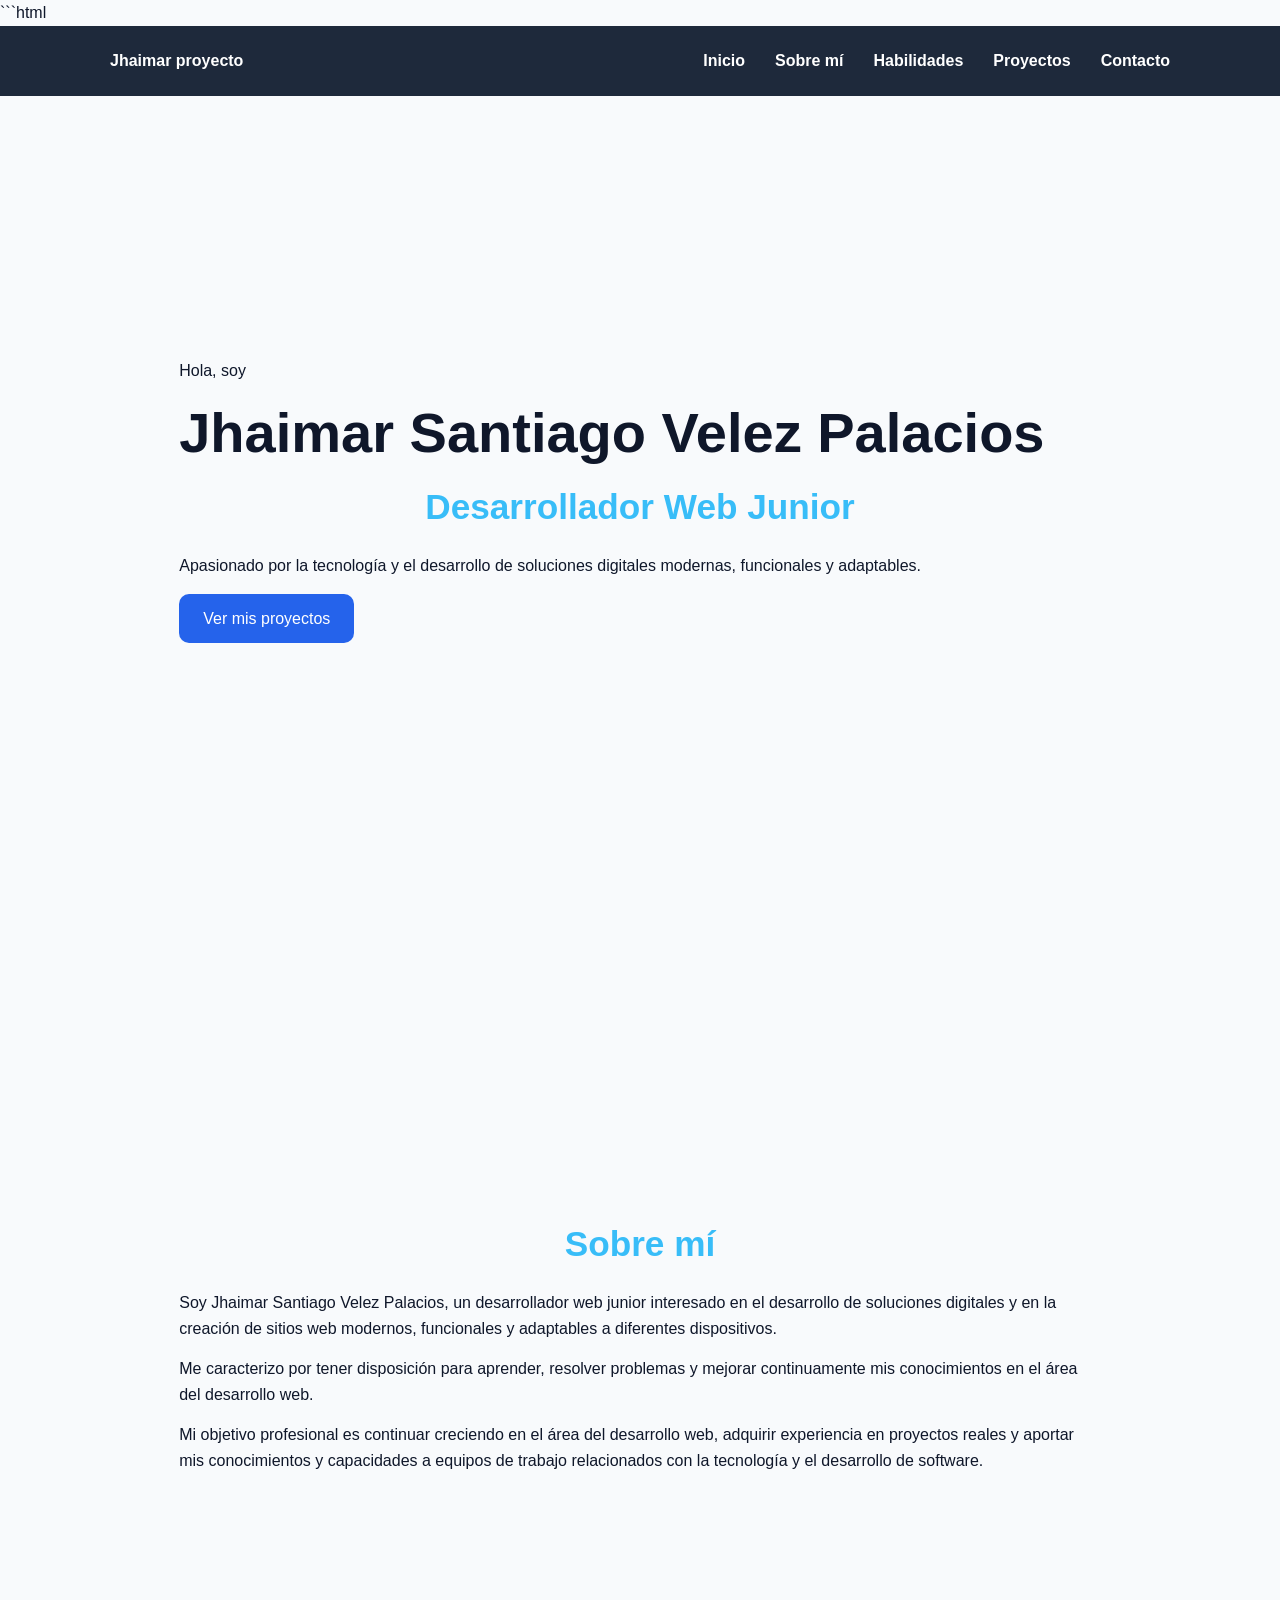
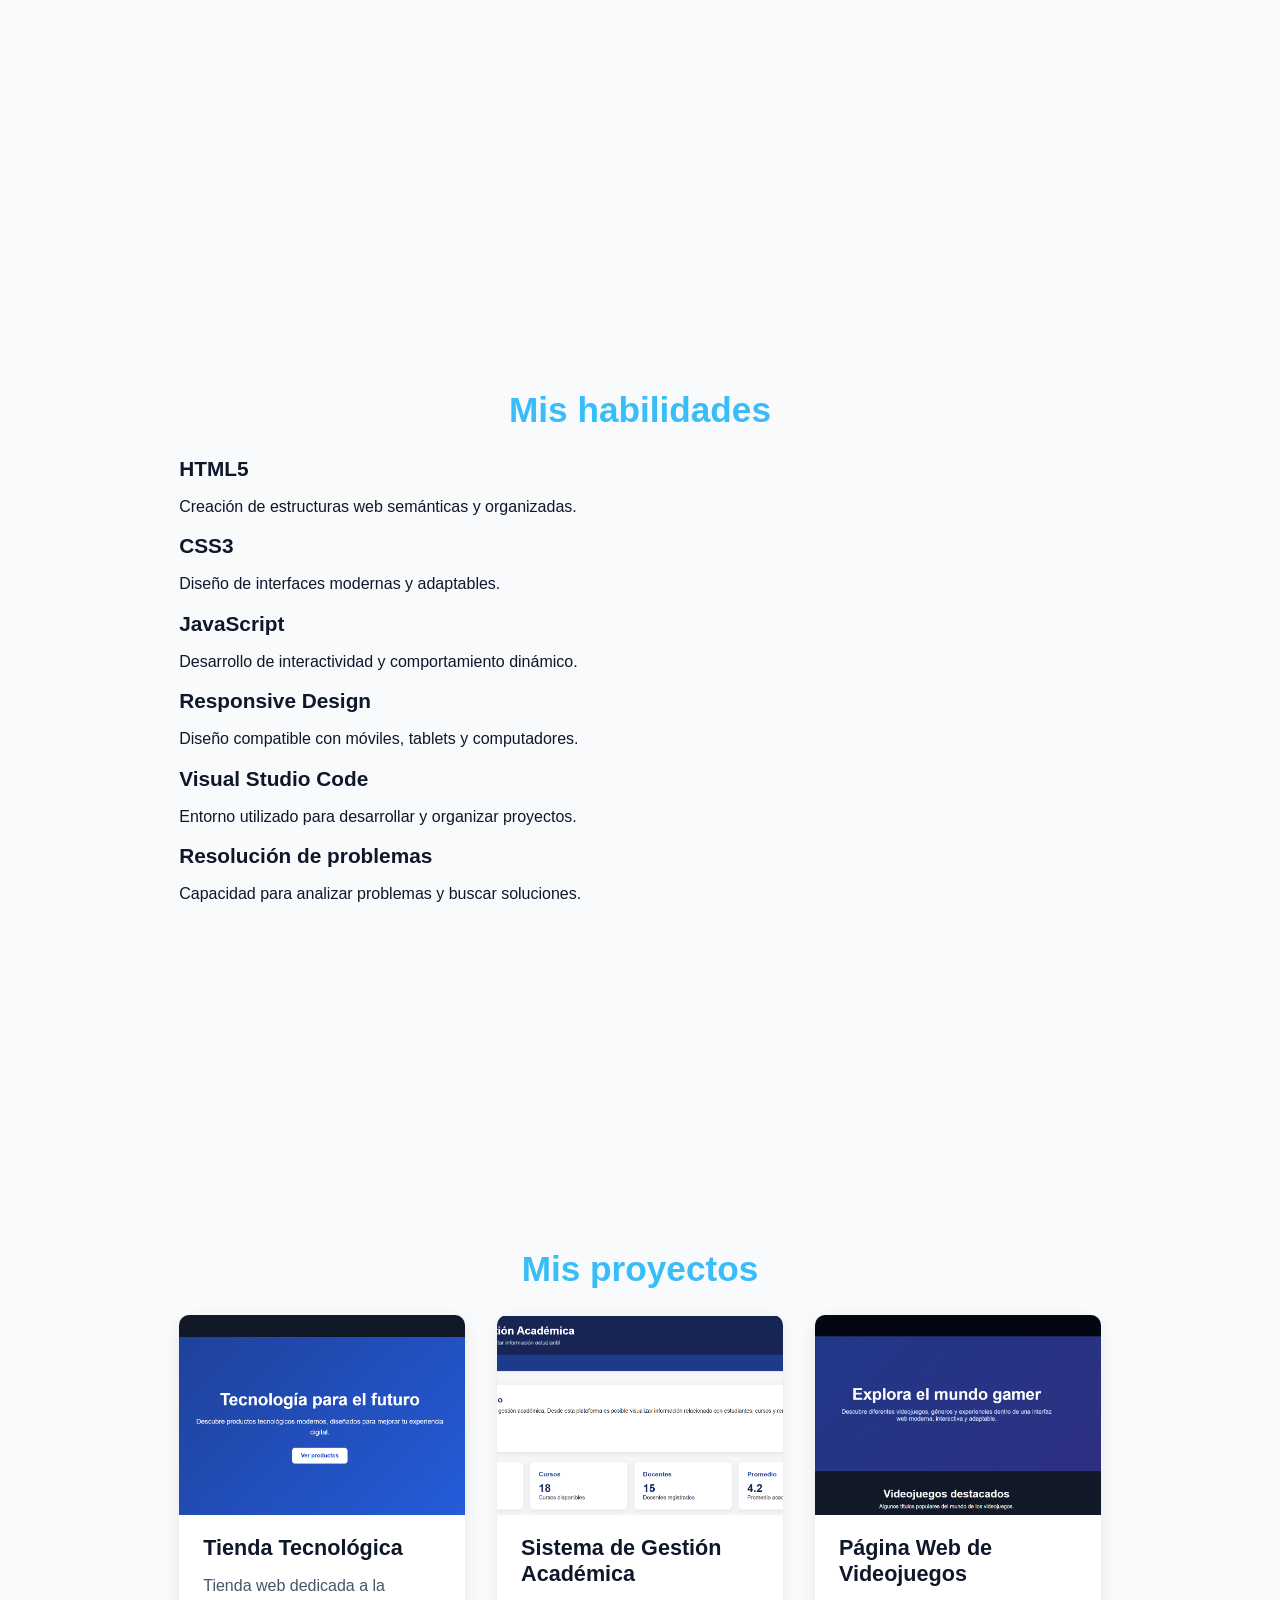
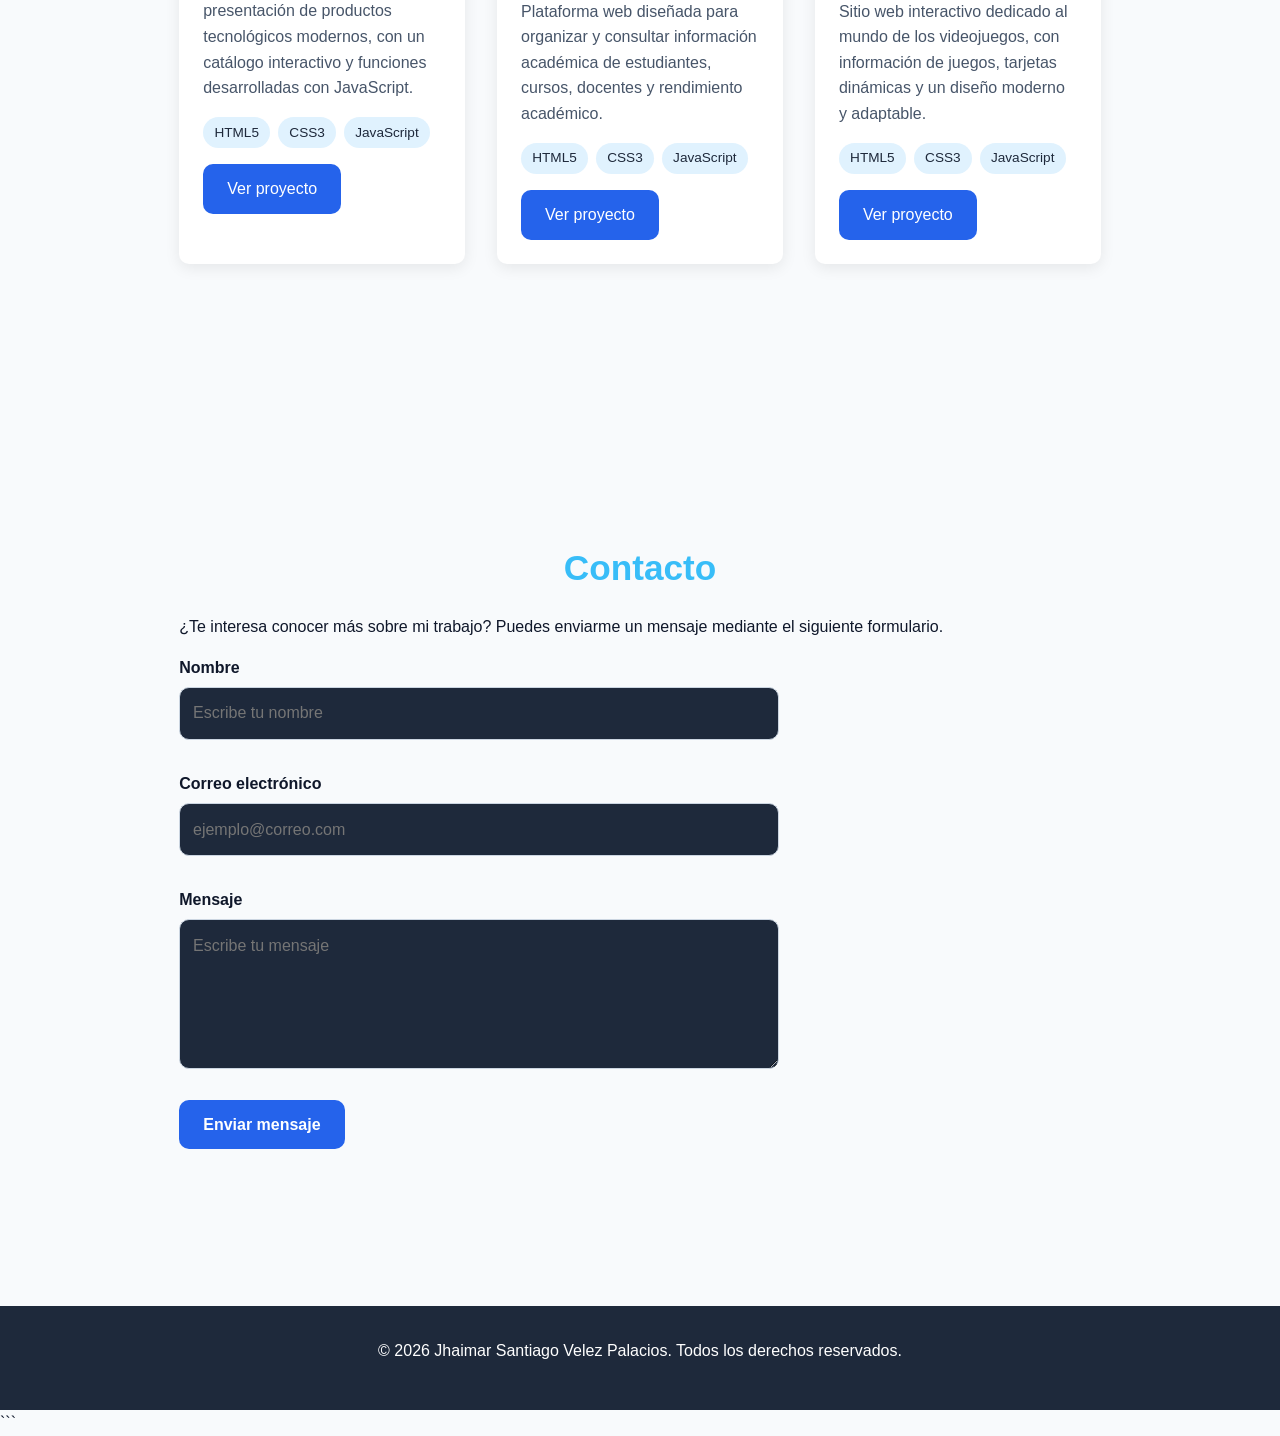
<file: index.html>
```html
<!DOCTYPE html>
<html lang="es">

<head>
    <meta charset="UTF-8">
    <meta name="viewport" content="width=device-width, initial-scale=1.0">

    <meta name="description"
        content="Portafolio profesional de Jhaimar Santiago Velez Palacios, desarrollador web junior">

    <title>Jhaimar Santiago Velez Palacios | Desarrollador Web Junior</title>

    <!-- ===== HOJAS DE ESTILO ===== -->
    <link rel="stylesheet" href="css/reset.css">
    <link rel="stylesheet" href="css/variables.css">
    <link rel="stylesheet" href="css/layout.css">
    <link rel="stylesheet" href="css/components.css">
    <link rel="stylesheet" href="css/styles.css">
</head>

<body>

    <!-- ===== ENCABEZADO Y NAVEGACIÓN ===== -->

    <header>
        <div class="container">

            <nav>

                <a href="#inicio" class="logo">
                    Jhaimar proyecto
                </a>

                <button
                    class="menu-toggle"
                    id="menu-toggle"
                    aria-label="Abrir menú">
                    ☰
                </button>

                <ul class="nav-menu" id="nav-menu">

                    <li>
                        <a href="#inicio" class="nav-link">
                            Inicio
                        </a>
                    </li>

                    <li>
                        <a href="#sobre-mi" class="nav-link">
                            Sobre mí
                        </a>
                    </li>

                    <li>
                        <a href="#habilidades" class="nav-link">
                            Habilidades
                        </a>
                    </li>

                    <li>
                        <a href="#proyectos" class="nav-link">
                            Proyectos
                        </a>
                    </li>

                    <li>
                        <a href="#contacto" class="nav-link">
                            Contacto
                        </a>
                    </li>

                </ul>

            </nav>

        </div>
    </header>


    <!-- ===== CONTENIDO PRINCIPAL ===== -->

    <main>

        <!-- ===== SECCIÓN INICIO ===== -->

        <section id="inicio">

            <div class="container">

                <p class="saludo">
                    Hola, soy
                </p>

                <h1>
                    Jhaimar Santiago Velez Palacios
                </h1>

                <h2 class="titulo-profesional">
                    Desarrollador Web Junior
                </h2>

                <p class="descripcion-inicio">
                    Apasionado por la tecnología y el desarrollo de soluciones
                    digitales modernas, funcionales y adaptables.
                </p>

                <a href="#proyectos" class="btn">
                    Ver mis proyectos
                </a>

            </div>

        </section>


        <!-- ===== SECCIÓN SOBRE MÍ ===== -->

        <section id="sobre-mi">

            <div class="container">

                <h2>
                    Sobre mí
                </h2>

                <article class="sobre-mi-contenido">

                    <p>
                        Soy Jhaimar Santiago Velez Palacios, un desarrollador web
                        junior interesado en el desarrollo de soluciones digitales
                        y en la creación de sitios web modernos, funcionales y
                        adaptables a diferentes dispositivos.
                    </p>

                    <p>
                        Me caracterizo por tener disposición para aprender,
                        resolver problemas y mejorar continuamente mis
                        conocimientos en el área del desarrollo web.
                    </p>

                    <p>
                        Mi objetivo profesional es continuar creciendo en el área
                        del desarrollo web, adquirir experiencia en proyectos reales
                        y aportar mis conocimientos y capacidades a equipos de
                        trabajo relacionados con la tecnología y el desarrollo
                        de software.
                    </p>

                </article>

            </div>

        </section>


        <!-- ===== SECCIÓN HABILIDADES ===== -->

        <section id="habilidades">

            <div class="container">

                <h2>
                    Mis habilidades
                </h2>

                <div class="habilidades-grid">

                    <article class="habilidad-card">

                        <h3>
                            HTML5
                        </h3>

                        <p>
                            Creación de estructuras web semánticas y organizadas.
                        </p>

                    </article>


                    <article class="habilidad-card">

                        <h3>
                            CSS3
                        </h3>

                        <p>
                            Diseño de interfaces modernas y adaptables.
                        </p>

                    </article>


                    <article class="habilidad-card">

                        <h3>
                            JavaScript
                        </h3>

                        <p>
                            Desarrollo de interactividad y comportamiento dinámico.
                        </p>

                    </article>


                    <article class="habilidad-card">

                        <h3>
                            Responsive Design
                        </h3>

                        <p>
                            Diseño compatible con móviles, tablets y computadores.
                        </p>

                    </article>


                    <article class="habilidad-card">

                        <h3>
                            Visual Studio Code
                        </h3>

                        <p>
                            Entorno utilizado para desarrollar y organizar proyectos.
                        </p>

                    </article>


                    <article class="habilidad-card">

                        <h3>
                            Resolución de problemas
                        </h3>

                        <p>
                            Capacidad para analizar problemas y buscar soluciones.
                        </p>

                    </article>

                </div>

            </div>

        </section>


        <!-- ===== SECCIÓN PROYECTOS ===== -->

        <section id="proyectos">

            <div class="container">

                <h2>
                    Mis proyectos
                </h2>

                <!-- JavaScript cargará los proyectos aquí -->

                <div id="proyectos-grid"></div>

            </div>

        </section>


        <!-- ===== SECCIÓN CONTACTO ===== -->

        <section id="contacto">

            <div class="container">

                <h2>
                    Contacto
                </h2>

                <p class="contacto-descripcion">
                    ¿Te interesa conocer más sobre mi trabajo?
                    Puedes enviarme un mensaje mediante el siguiente formulario.
                </p>


                <form id="form-contacto">

                    <div class="form-group">

                        <label for="nombre">
                            Nombre
                        </label>

                        <input
                            type="text"
                            id="nombre"
                            name="nombre"
                            placeholder="Escribe tu nombre"
                            required
                        >

                    </div>


                    <div class="form-group">

                        <label for="email">
                            Correo electrónico
                        </label>

                        <input
                            type="email"
                            id="email"
                            name="email"
                            placeholder="ejemplo@correo.com"
                            required
                        >

                    </div>


                    <div class="form-group">

                        <label for="mensaje">
                            Mensaje
                        </label>

                        <textarea
                            id="mensaje"
                            name="mensaje"
                            placeholder="Escribe tu mensaje"
                            required
                        ></textarea>

                    </div>


                    <button
                        type="submit"
                        class="btn">
                        Enviar mensaje
                    </button>


                    <p id="mensaje-formulario"></p>

                </form>

            </div>

        </section>

    </main>


    <!-- ===== PIE DE PÁGINA ===== -->

    <footer>

        <p>
            © 2026 Jhaimar Santiago Velez Palacios.
            Todos los derechos reservados.
        </p>

    </footer>


    <!-- ===== JAVASCRIPT ===== -->

    <script src="js/main.js"></script>
    <script src="js/form-handler.js"></script>
    <script src="js/animations.js"></script>

</body>

</html>
```
</file>
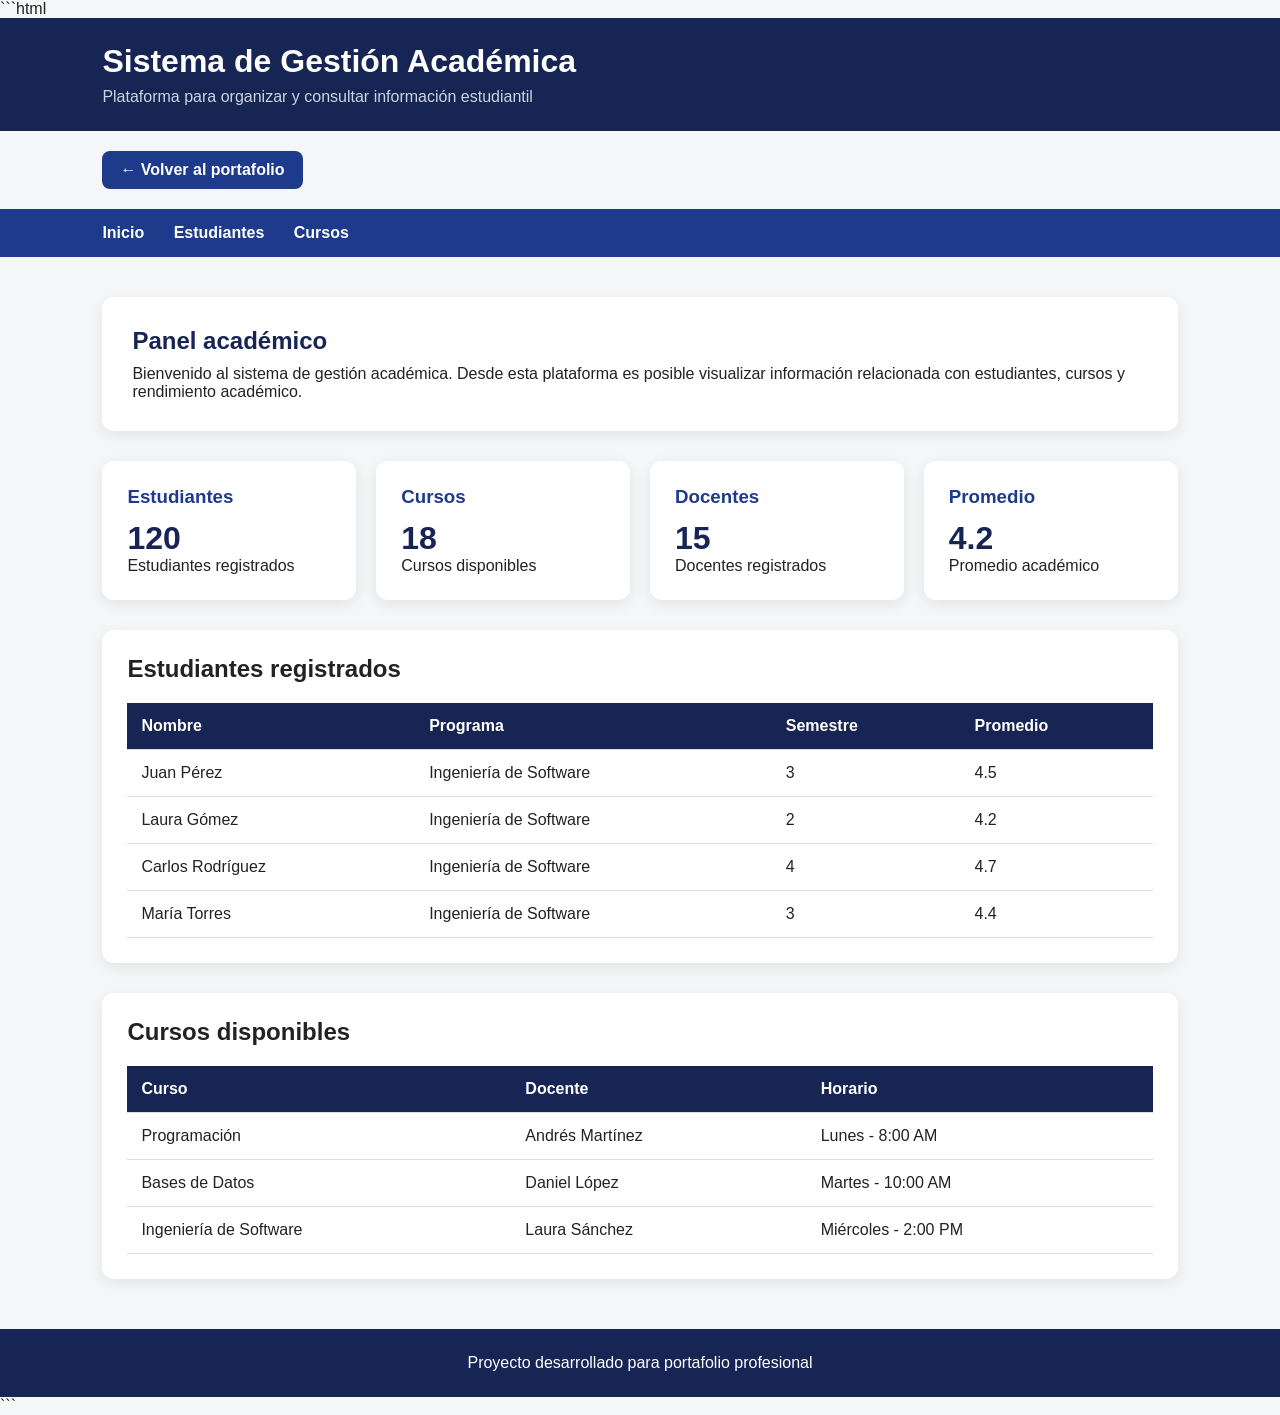
<file: proyectos/sistema-academico/index.html>
```html
<!DOCTYPE html>
<html lang="es">

<head>
    <meta charset="UTF-8">
    <meta name="viewport" content="width=device-width, initial-scale=1.0">

    <title>Sistema de Gestión Académica</title>

    <style>
        * {
            margin: 0;
            padding: 0;
            box-sizing: border-box;
            font-family: Arial, sans-serif;
        }

        body {
            background: #f4f6f8;
            color: #222;
        }

        header {
            background: #172554;
            color: white;
            padding: 25px 8%;
        }

        header h1 {
            margin-bottom: 8px;
        }

        header p {
            color: #cbd5e1;
        }

        .volver-container {
            width: 84%;
            max-width: 1200px;
            margin: 20px auto 0;
        }

        .volver-portafolio {
            display: inline-block;
            padding: 10px 18px;
            background: #1e3a8a;
            color: white;
            text-decoration: none;
            border-radius: 8px;
            font-weight: bold;
            transition: 0.3s;
        }

        .volver-portafolio:hover {
            background: #172554;
            transform: translateY(-2px);
        }

        nav {
            background: #1e3a8a;
            padding: 15px 8%;
            margin-top: 20px;
        }

        nav a {
            color: white;
            text-decoration: none;
            margin-right: 25px;
            font-weight: bold;
        }

        main {
            width: 84%;
            max-width: 1200px;
            margin: 40px auto;
        }

        .welcome {
            background: white;
            padding: 30px;
            border-radius: 12px;
            margin-bottom: 30px;
            box-shadow: 0 4px 15px rgba(0, 0, 0, 0.08);
        }

        .welcome h2 {
            color: #172554;
            margin-bottom: 10px;
        }

        .cards {
            display: grid;
            grid-template-columns: repeat(auto-fit, minmax(220px, 1fr));
            gap: 20px;
        }

        .card {
            background: white;
            padding: 25px;
            border-radius: 12px;
            box-shadow: 0 4px 15px rgba(0, 0, 0, 0.08);
        }

        .card h3 {
            color: #1e3a8a;
            margin-bottom: 12px;
        }

        .number {
            font-size: 2rem;
            font-weight: bold;
            color: #172554;
        }

        .table-container {
            background: white;
            padding: 25px;
            margin-top: 30px;
            border-radius: 12px;
            overflow-x: auto;
            box-shadow: 0 4px 15px rgba(0, 0, 0, 0.08);
        }

        table {
            width: 100%;
            border-collapse: collapse;
            margin-top: 20px;
        }

        th,
        td {
            padding: 14px;
            text-align: left;
            border-bottom: 1px solid #ddd;
        }

        th {
            background: #172554;
            color: white;
        }

        footer {
            text-align: center;
            background: #172554;
            color: white;
            padding: 25px;
            margin-top: 50px;
        }
    </style>
</head>

<body>

    <header>
        <h1>Sistema de Gestión Académica</h1>
        <p>Plataforma para organizar y consultar información estudiantil</p>
    </header>

    <div class="volver-container">
        <a href="../../index.html" class="volver-portafolio">
            ← Volver al portafolio
        </a>
    </div>

    <nav>
        <a href="#inicio">Inicio</a>
        <a href="#estudiantes">Estudiantes</a>
        <a href="#cursos">Cursos</a>
    </nav>

    <main>

        <section class="welcome" id="inicio">

            <h2>Panel académico</h2>

            <p>
                Bienvenido al sistema de gestión académica.
                Desde esta plataforma es posible visualizar información
                relacionada con estudiantes, cursos y rendimiento académico.
            </p>

        </section>

        <section class="cards">

            <div class="card">
                <h3>Estudiantes</h3>
                <p class="number">120</p>
                <p>Estudiantes registrados</p>
            </div>

            <div class="card">
                <h3>Cursos</h3>
                <p class="number">18</p>
                <p>Cursos disponibles</p>
            </div>

            <div class="card">
                <h3>Docentes</h3>
                <p class="number">15</p>
                <p>Docentes registrados</p>
            </div>

            <div class="card">
                <h3>Promedio</h3>
                <p class="number">4.2</p>
                <p>Promedio académico</p>
            </div>

        </section>

        <section class="table-container" id="estudiantes">

            <h2>Estudiantes registrados</h2>

            <table>

                <thead>
                    <tr>
                        <th>Nombre</th>
                        <th>Programa</th>
                        <th>Semestre</th>
                        <th>Promedio</th>
                    </tr>
                </thead>

                <tbody>

                    <tr>
                        <td>Juan Pérez</td>
                        <td>Ingeniería de Software</td>
                        <td>3</td>
                        <td>4.5</td>
                    </tr>

                    <tr>
                        <td>Laura Gómez</td>
                        <td>Ingeniería de Software</td>
                        <td>2</td>
                        <td>4.2</td>
                    </tr>

                    <tr>
                        <td>Carlos Rodríguez</td>
                        <td>Ingeniería de Software</td>
                        <td>4</td>
                        <td>4.7</td>
                    </tr>

                    <tr>
                        <td>María Torres</td>
                        <td>Ingeniería de Software</td>
                        <td>3</td>
                        <td>4.4</td>
                    </tr>

                </tbody>

            </table>

        </section>

        <section class="table-container" id="cursos">

            <h2>Cursos disponibles</h2>

            <table>

                <thead>

                    <tr>
                        <th>Curso</th>
                        <th>Docente</th>
                        <th>Horario</th>
                    </tr>

                </thead>

                <tbody>

                    <tr>
                        <td>Programación</td>
                        <td>Andrés Martínez</td>
                        <td>Lunes - 8:00 AM</td>
                    </tr>

                    <tr>
                        <td>Bases de Datos</td>
                        <td>Daniel López</td>
                        <td>Martes - 10:00 AM</td>
                    </tr>

                    <tr>
                        <td>Ingeniería de Software</td>
                        <td>Laura Sánchez</td>
                        <td>Miércoles - 2:00 PM</td>
                    </tr>

                </tbody>

            </table>

        </section>

    </main>

    <footer>
        <p>
            Proyecto desarrollado para portafolio profesional
        </p>
    </footer>

</body>

</html>
```
</file>
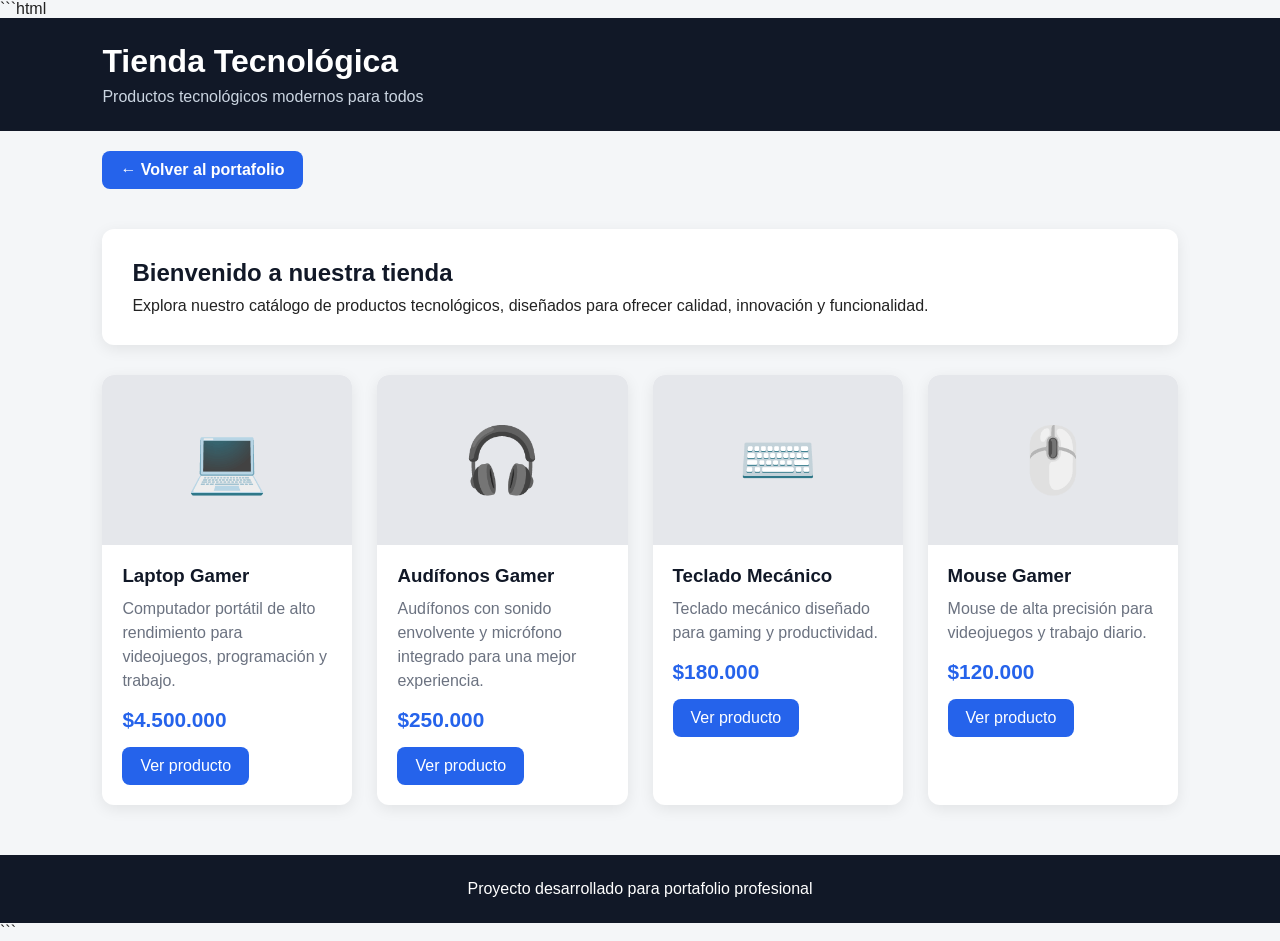
<file: proyectos/tienda-tecnologica/index.html>
```html
<!DOCTYPE html>
<html lang="es">

<head>
    <meta charset="UTF-8">
    <meta name="viewport" content="width=device-width, initial-scale=1.0">

    <title>Tienda Tecnológica</title>

    <style>
        * {
            margin: 0;
            padding: 0;
            box-sizing: border-box;
            font-family: Arial, sans-serif;
        }

        body {
            background: #f4f6f8;
            color: #222;
        }

        header {
            background: #111827;
            color: white;
            padding: 25px 8%;
        }

        header h1 {
            margin-bottom: 8px;
        }

        header p {
            color: #cbd5e1;
        }

        .volver-container {
            width: 84%;
            max-width: 1200px;
            margin: 20px auto 0;
        }

        .volver-portafolio {
            display: inline-block;
            padding: 10px 18px;
            background: #2563eb;
            color: white;
            text-decoration: none;
            border-radius: 8px;
            font-weight: bold;
            transition: 0.3s;
        }

        .volver-portafolio:hover {
            background: #1d4ed8;
            transform: translateY(-2px);
        }

        main {
            width: 84%;
            max-width: 1200px;
            margin: 40px auto;
        }

        .intro {
            background: white;
            padding: 30px;
            border-radius: 12px;
            margin-bottom: 30px;
            box-shadow: 0 4px 15px rgba(0, 0, 0, 0.08);
        }

        .intro h2 {
            color: #111827;
            margin-bottom: 10px;
        }

        .productos {
            display: grid;
            grid-template-columns: repeat(auto-fit, minmax(220px, 1fr));
            gap: 25px;
        }

        .producto {
            background: white;
            border-radius: 12px;
            overflow: hidden;
            box-shadow: 0 4px 15px rgba(0, 0, 0, 0.08);
            transition: transform 0.3s ease;
        }

        .producto:hover {
            transform: translateY(-6px);
        }

        .producto-imagen {
            height: 170px;
            background: #e5e7eb;
            display: flex;
            align-items: center;
            justify-content: center;
            font-size: 4rem;
        }

        .producto-contenido {
            padding: 20px;
        }

        .producto h3 {
            color: #111827;
            margin-bottom: 10px;
        }

        .producto p {
            color: #6b7280;
            line-height: 1.5;
        }

        .precio {
            display: block;
            margin-top: 15px;
            font-size: 1.3rem;
            font-weight: bold;
            color: #2563eb;
        }

        .btn {
            display: inline-block;
            margin-top: 15px;
            padding: 10px 18px;
            background: #2563eb;
            color: white;
            text-decoration: none;
            border-radius: 8px;
        }

        .btn:hover {
            background: #1d4ed8;
        }

        footer {
            background: #111827;
            color: white;
            text-align: center;
            padding: 25px;
            margin-top: 50px;
        }
    </style>
</head>

<body>

    <header>
        <h1>Tienda Tecnológica</h1>
        <p>Productos tecnológicos modernos para todos</p>
    </header>

    <div class="volver-container">
        <a href="../../index.html" class="volver-portafolio">
            ← Volver al portafolio
        </a>
    </div>

    <main>

        <section class="intro">
            <h2>Bienvenido a nuestra tienda</h2>
            <p>
                Explora nuestro catálogo de productos tecnológicos,
                diseñados para ofrecer calidad, innovación y funcionalidad.
            </p>
        </section>

        <section class="productos">

            <article class="producto">

                <div class="producto-imagen">
                    💻
                </div>

                <div class="producto-contenido">

                    <h3>Laptop Gamer</h3>

                    <p>
                        Computador portátil de alto rendimiento para
                        videojuegos, programación y trabajo.
                    </p>

                    <span class="precio">$4.500.000</span>

                    <a href="#productos" class="btn">
                        Ver producto
                    </a>

                </div>

            </article>


            <article class="producto">

                <div class="producto-imagen">
                    🎧
                </div>

                <div class="producto-contenido">

                    <h3>Audífonos Gamer</h3>

                    <p>
                        Audífonos con sonido envolvente y micrófono
                        integrado para una mejor experiencia.
                    </p>

                    <span class="precio">$250.000</span>

                    <a href="#productos" class="btn">
                        Ver producto
                    </a>

                </div>

            </article>


            <article class="producto">

                <div class="producto-imagen">
                    ⌨️
                </div>

                <div class="producto-contenido">

                    <h3>Teclado Mecánico</h3>

                    <p>
                        Teclado mecánico diseñado para gaming y
                        productividad.
                    </p>

                    <span class="precio">$180.000</span>

                    <a href="#productos" class="btn">
                        Ver producto
                    </a>

                </div>

            </article>


            <article class="producto">

                <div class="producto-imagen">
                    🖱️
                </div>

                <div class="producto-contenido">

                    <h3>Mouse Gamer</h3>

                    <p>
                        Mouse de alta precisión para videojuegos
                        y trabajo diario.
                    </p>

                    <span class="precio">$120.000</span>

                    <a href="#productos" class="btn">
                        Ver producto
                    </a>

                </div>

            </article>

        </section>

    </main>

    <footer>
        <p>
            Proyecto desarrollado para portafolio profesional
        </p>
    </footer>

</body>

</html>
```
</file>
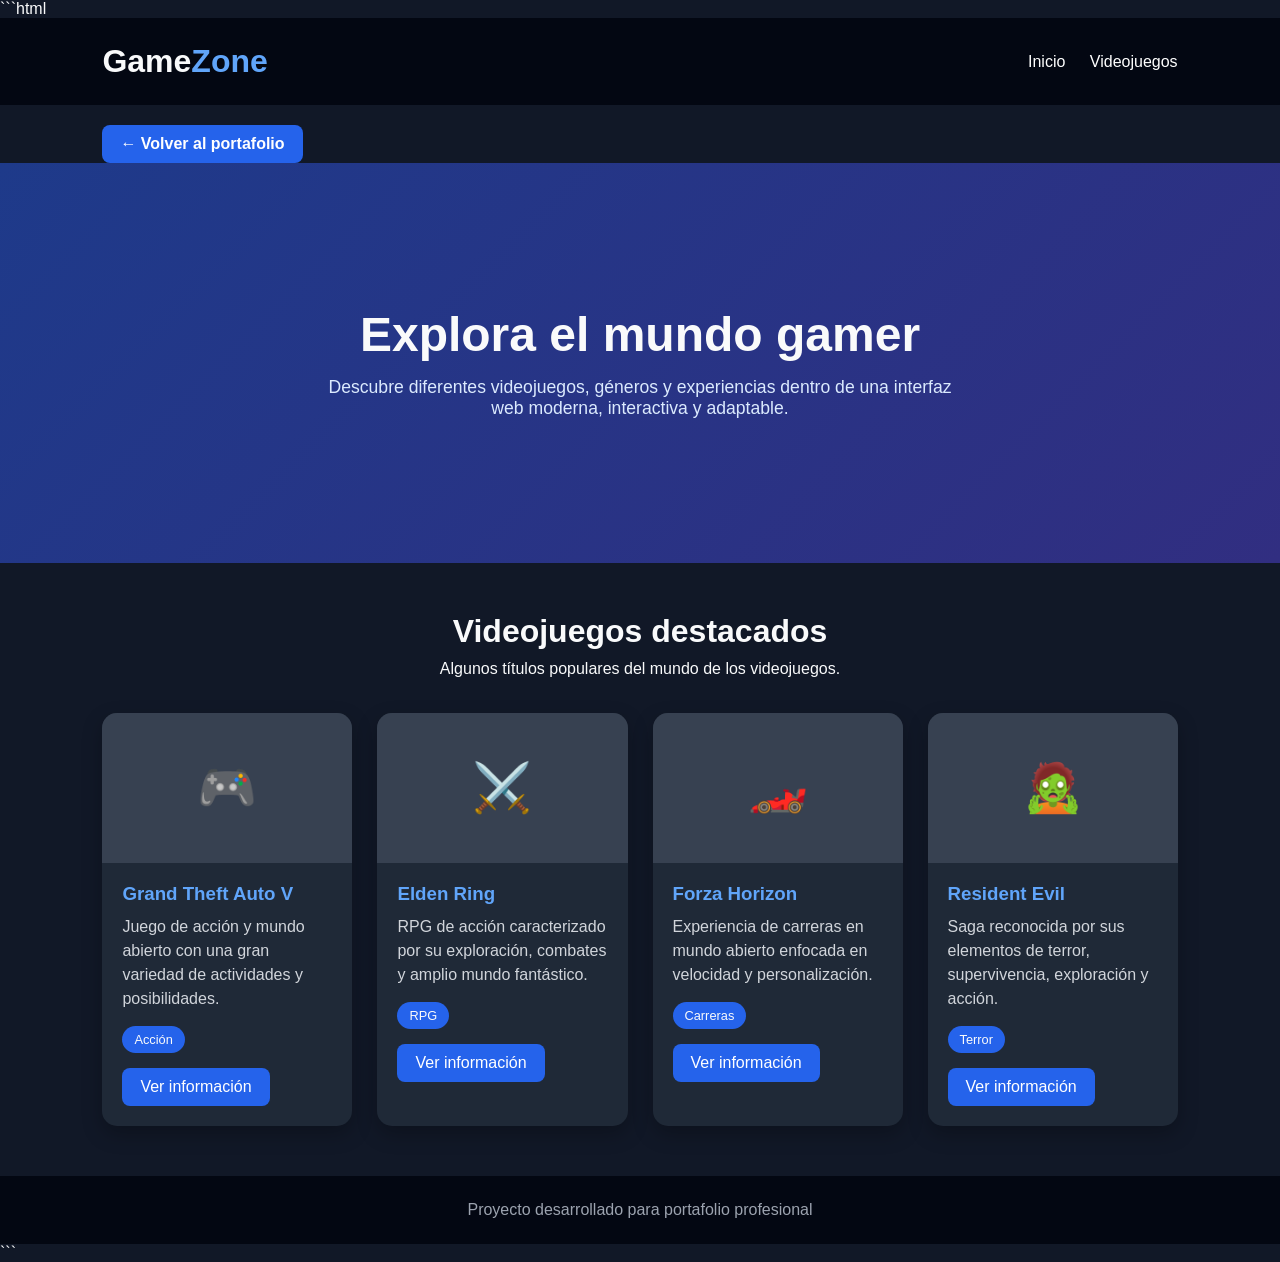
<file: proyectos/videojuegos/index.html>
```html
<!DOCTYPE html>
<html lang="es">

<head>
    <meta charset="UTF-8">
    <meta name="viewport" content="width=device-width, initial-scale=1.0">

    <title>GameZone - Videojuegos</title>

    <style>
        * {
            margin: 0;
            padding: 0;
            box-sizing: border-box;
            font-family: Arial, sans-serif;
        }

        body {
            background: #111827;
            color: #f9fafb;
        }

        header {
            background: #030712;
            padding: 25px 8%;
            display: flex;
            justify-content: space-between;
            align-items: center;
        }

        header h1 {
            font-size: 2rem;
        }

        header span {
            color: #60a5fa;
        }

        nav a {
            color: white;
            text-decoration: none;
            margin-left: 20px;
        }

        .volver-container {
            width: 84%;
            max-width: 1200px;
            margin: 20px auto 0;
        }

        .volver-portafolio {
            display: inline-block;
            padding: 10px 18px;
            background: #2563eb;
            color: white;
            text-decoration: none;
            border-radius: 8px;
            font-weight: bold;
            transition: 0.3s;
        }

        .volver-portafolio:hover {
            background: #1d4ed8;
            transform: translateY(-2px);
        }

        .hero {
            min-height: 400px;
            display: flex;
            align-items: center;
            justify-content: center;
            text-align: center;
            padding: 60px 20px;
            background: linear-gradient(135deg, #1e3a8a, #312e81);
        }

        .hero h2 {
            font-size: 3rem;
            margin-bottom: 15px;
        }

        .hero p {
            max-width: 650px;
            margin: auto;
            color: #dbeafe;
            font-size: 1.1rem;
        }

        main {
            width: 84%;
            max-width: 1200px;
            margin: 50px auto;
        }

        .titulo {
            text-align: center;
            margin-bottom: 35px;
        }

        .titulo h2 {
            font-size: 2rem;
            margin-bottom: 10px;
        }

        .juegos {
            display: grid;
            grid-template-columns: repeat(auto-fit, minmax(230px, 1fr));
            gap: 25px;
        }

        .juego {
            background: #1f2937;
            border-radius: 15px;
            overflow: hidden;
            box-shadow: 0 8px 20px rgba(0, 0, 0, 0.25);
            transition: transform 0.3s ease;
        }

        .juego:hover {
            transform: translateY(-8px);
        }

        .juego-imagen {
            height: 150px;
            display: flex;
            align-items: center;
            justify-content: center;
            font-size: 3rem;
            background: #374151;
        }

        .juego-contenido {
            padding: 20px;
        }

        .juego h3 {
            margin-bottom: 10px;
            color: #60a5fa;
        }

        .juego p {
            color: #d1d5db;
            line-height: 1.5;
        }

        .categoria {
            display: inline-block;
            margin-top: 15px;
            padding: 6px 12px;
            border-radius: 20px;
            background: #2563eb;
            font-size: 0.8rem;
        }

        .btn {
            display: inline-block;
            margin-top: 15px;
            padding: 10px 18px;
            background: #2563eb;
            color: white;
            text-decoration: none;
            border-radius: 8px;
        }

        .btn:hover {
            background: #1d4ed8;
        }

        footer {
            background: #030712;
            text-align: center;
            padding: 25px;
            margin-top: 50px;
            color: #9ca3af;
        }

        @media (max-width: 700px) {

            header {
                flex-direction: column;
                gap: 15px;
            }

            nav a {
                margin: 0 8px;
            }

            .hero h2 {
                font-size: 2.2rem;
            }
        }
    </style>
</head>

<body>

    <header>

        <h1>Game<span>Zone</span></h1>

        <nav>
            <a href="#inicio">Inicio</a>
            <a href="#juegos">Videojuegos</a>
        </nav>

    </header>

    <div class="volver-container">

        <a href="../../index.html" class="volver-portafolio">
            ← Volver al portafolio
        </a>

    </div>

    <section class="hero" id="inicio">

        <div>

            <h2>Explora el mundo gamer</h2>

            <p>
                Descubre diferentes videojuegos, géneros y experiencias
                dentro de una interfaz web moderna, interactiva y adaptable.
            </p>

        </div>

    </section>

    <main>

        <section id="juegos">

            <div class="titulo">

                <h2>Videojuegos destacados</h2>

                <p>
                    Algunos títulos populares del mundo de los videojuegos.
                </p>

            </div>

            <div class="juegos">

                <article class="juego">

                    <div class="juego-imagen">
                        🎮
                    </div>

                    <div class="juego-contenido">

                        <h3>Grand Theft Auto V</h3>

                        <p>
                            Juego de acción y mundo abierto con una gran
                            variedad de actividades y posibilidades.
                        </p>

                        <span class="categoria">
                            Acción
                        </span>

                        <br>

                        <a href="#juegos" class="btn">
                            Ver información
                        </a>

                    </div>

                </article>


                <article class="juego">

                    <div class="juego-imagen">
                        ⚔️
                    </div>

                    <div class="juego-contenido">

                        <h3>Elden Ring</h3>

                        <p>
                            RPG de acción caracterizado por su exploración,
                            combates y amplio mundo fantástico.
                        </p>

                        <span class="categoria">
                            RPG
                        </span>

                        <br>

                        <a href="#juegos" class="btn">
                            Ver información
                        </a>

                    </div>

                </article>


                <article class="juego">

                    <div class="juego-imagen">
                        🏎️
                    </div>

                    <div class="juego-contenido">

                        <h3>Forza Horizon</h3>

                        <p>
                            Experiencia de carreras en mundo abierto
                            enfocada en velocidad y personalización.
                        </p>

                        <span class="categoria">
                            Carreras
                        </span>

                        <br>

                        <a href="#juegos" class="btn">
                            Ver información
                        </a>

                    </div>

                </article>


                <article class="juego">

                    <div class="juego-imagen">
                        🧟
                    </div>

                    <div class="juego-contenido">

                        <h3>Resident Evil</h3>

                        <p>
                            Saga reconocida por sus elementos de terror,
                            supervivencia, exploración y acción.
                        </p>

                        <span class="categoria">
                            Terror
                        </span>

                        <br>

                        <a href="#juegos" class="btn">
                            Ver información
                        </a>

                    </div>

                </article>

            </div>

        </section>

    </main>

    <footer>

        <p>
            Proyecto desarrollado para portafolio profesional
        </p>

    </footer>

</body>

</html>
```
</file>
<file: css/variables.css>
:root {
    /* Colores principales */
    --color-principal: #2563eb;
    --color-secundario: #1e293b;
    --color-acento: #38bdf8;
    --color-fondo: #f8fafc;
    --color-texto: #0f172a;
    --color-blanco: #ffffff;

    /* Tipografía */
    --fuente-principal: 'Segoe UI', Arial, sans-serif;

    /* Espaciado */
    --espaciado-pequeno: 0.5rem;
    --espaciado-medio: 1rem;
    --espaciado-grande: 2rem;

    /* Bordes */
    --radio: 10px;

    /* Transiciones */
    --transicion: 0.3s ease;
}
</file>
<file: css/layout.css>
/* ===== ESTRUCTURA GENERAL ===== */

.container {
    width: min(90%, 1100px);
    margin: 0 auto;
}

/* ===== HEADER ===== */

header {
    background-color: var(--color-secundario);
    color: var(--color-blanco);
    position: sticky;
    top: 0;
    z-index: 1000;
}

/* ===== NAVEGACIÓN ===== */

nav {
    min-height: 70px;
    display: flex;
    align-items: center;
    justify-content: space-between;
}

/* ===== SECCIONES ===== */

section {
    padding: 5rem 0;
}

/* ===== PRESENTACIÓN ===== */

#inicio {
    min-height: 80vh;
    display: flex;
    align-items: center;
}

/* ===== PROYECTOS ===== */

#proyectos-grid {
    display: grid;
    grid-template-columns: repeat(auto-fit, minmax(280px, 1fr));
    gap: 2rem;
}

/* ===== FOOTER ===== */

footer {
    background-color: var(--color-secundario);
    color: var(--color-blanco);
    text-align: center;
    padding: 2rem 1rem;
}

/* ===== TABLET ===== */

@media (min-width: 768px) {
    section {
        padding: 6rem 0;
    }
}

/* ===== ESCRITORIO ===== */

@media (min-width: 1024px) {
    #inicio {
        min-height: 90vh;
    }

    #proyectos-grid {
        grid-template-columns: repeat(3, 1fr);
    }
}
</file>
<file: css/components.css>
/* ===== COMPONENTES ===== */

/* ===== TÍTULOS ===== */

h1,
h2,
h3 {
    line-height: 1.2;
}

h1 {
    font-size: 2.5rem;
    margin-bottom: 1rem;
}

h2 {
    font-size: 2rem;
    margin-bottom: 2rem;
    text-align: center;
}

h3 {
    font-size: 1.3rem;
    margin-bottom: 0.75rem;
}

/* ===== ENLACES ===== */

.nav-link {
    transition: var(--transicion);
}

.nav-link:hover {
    color: var(--color-acento);
}

/* ===== BOTONES ===== */

.btn {
    display: inline-block;
    padding: 0.75rem 1.5rem;
    background-color: var(--color-principal);
    color: var(--color-blanco);
    border: none;
    border-radius: var(--radio);
    cursor: pointer;
    transition: var(--transicion);
}

.btn:hover {
    background-color: var(--color-acento);
    transform: translateY(-2px);
}

/* ===== TARJETAS DE PROYECTOS ===== */

.proyecto-card {
    background-color: var(--color-blanco);
    color: var(--color-secundario);
    border-radius: var(--radio);
    overflow: hidden;
    box-shadow: 0 4px 15px rgba(0, 0, 0, 0.08);
    transition: var(--transicion);
}

.proyecto-card:hover {
    transform: translateY(-8px);
    box-shadow: 0 10px 25px rgba(0, 0, 0, 0.15);
}

.proyecto-card img {
    display: block;
    width: 100%;
    height: 200px;
    object-fit: cover;
}

.proyecto-card h3 {
    color: var(--color-texto);
    font-size: 1.35rem;
    margin: 1.25rem 1.5rem 0.75rem;
}

.proyecto-card p {
    color: #475569;
    line-height: 1.6;
    margin: 0 1.5rem;
}

.proyecto-card .proyecto-tecnologias {
    margin: 1rem 1.5rem;
}

.proyecto-card .btn {
    margin: 0 1.5rem 1.5rem;
}

/* ===== TECNOLOGÍAS ===== */

.proyecto-tecnologias {
    display: flex;
    flex-wrap: wrap;
    gap: 0.5rem;
    margin: 1rem 0;
}

.proyecto-tecnologias span {
    background-color: #e0f2fe;
    color: var(--color-secundario);
    padding: 0.3rem 0.7rem;
    border-radius: 20px;
    font-size: 0.85rem;
}

/* ===== FORMULARIO ===== */

.form-group {
    margin-bottom: 1rem;
}

.form-group label {
    display: block;
    margin-bottom: 0.4rem;
    font-weight: bold;
}

.form-group input,
.form-group textarea {
    width: 100%;
    padding: 0.8rem;
    border: 1px solid #cbd5e1;
    border-radius: var(--radio);
    outline: none;
}

.form-group input:focus,
.form-group textarea:focus {
    border-color: var(--color-principal);
}

textarea {
    min-height: 150px;
    resize: vertical;
}

/* ===== MENÚ MÓVIL ===== */

.menu-toggle {
    background: none;
    border: none;
    color: var(--color-blanco);
    font-size: 1.8rem;
    cursor: pointer;
}

/* ===== TABLET ===== */

@media (min-width: 768px) {

    h1 {
        font-size: 3.2rem;
    }

    .menu-toggle {
        display: none;
    }
}

/* ===== ESCRITORIO ===== */

@media (min-width: 1024px) {

    h1 {
        font-size: 4rem;
    }
}
</file>
<file: css/styles.css>
/* ===== ESTILOS GENERALES ===== */

html {
    scroll-behavior: smooth;
}

body {
    font-family: var(--fuente-principal);
    background-color: var(--color-fondo);
    color: var(--color-texto);
    line-height: 1.6;
}

/* ===== NAVEGACIÓN ===== */

nav {
    background-color: var(--color-secundario);
    padding: 20px;
    position: sticky;
    top: 0;
    z-index: 1000;
}

nav ul {
    list-style: none;
    display: flex;
    justify-content: center;
    gap: 30px;
}

nav a {
    color: var(--color-blanco);
    text-decoration: none;
    font-weight: bold;
    transition: var(--transicion);
}

nav a:hover {
    color: var(--color-acento);
}

/* ===== SECCIONES ===== */

section {
    min-height: 100vh;
    padding: 100px 10%;
    display: flex;
    flex-direction: column;
    justify-content: center;
}

h1 {
    font-size: 3rem;
    margin-bottom: 20px;
}

h2 {
    font-size: 2.2rem;
    margin-bottom: 25px;
    color: var(--color-acento);
}

p {
    margin-bottom: 15px;
}

/* ===== BOTONES ===== */

button,
.boton {
    display: inline-block;
    padding: 12px 25px;
    border: none;
    border-radius: var(--radio);
    background-color: var(--color-acento);
    color: var(--color-secundario);
    font-weight: bold;
    cursor: pointer;
    text-decoration: none;
    transition: var(--transicion);
}

button:hover,
.boton:hover {
    transform: translateY(-3px);
    opacity: 0.9;
}

/* ===== FORMULARIO ===== */

form {
    max-width: 600px;
    width: 100%;
}

input,
textarea {
    width: 100%;
    padding: 12px;
    margin-bottom: 15px;
    border: 1px solid #334155;
    border-radius: var(--radio);
    background-color: var(--color-secundario);
    color: var(--color-blanco);
    font-size: 1rem;
}

textarea {
    min-height: 150px;
    resize: vertical;
}

input:focus,
textarea:focus {
    outline: none;
    border-color: var(--color-acento);
}

/* ===== ANIMACIONES ===== */

.animacion {
    opacity: 0;
    transform: translateY(30px);
    transition: opacity 0.8s ease, transform 0.8s ease;
}

.animacion.visible {
    opacity: 1;
    transform: translateY(0);
}

/* ===== DISEÑO RESPONSIVE - MÓVIL ===== */

@media (max-width: 767px) {

    nav ul {
        flex-direction: column;
        align-items: center;
        gap: 15px;
    }

    section {
        padding: 80px 6%;
    }

    h1 {
        font-size: 2.2rem;
    }

    h2 {
        font-size: 1.8rem;
    }
}

/* ===== TABLET ===== */

@media (min-width: 768px) and (max-width: 1023px) {

    section {
        padding: 90px 8%;
    }

    h1 {
        font-size: 3rem;
    }
}

/* ===== ESCRITORIO ===== */

@media (min-width: 1024px) {

    section {
        padding: 100px 10%;
    }

    h1 {
        font-size: 3.5rem;
    }
}
</file>
